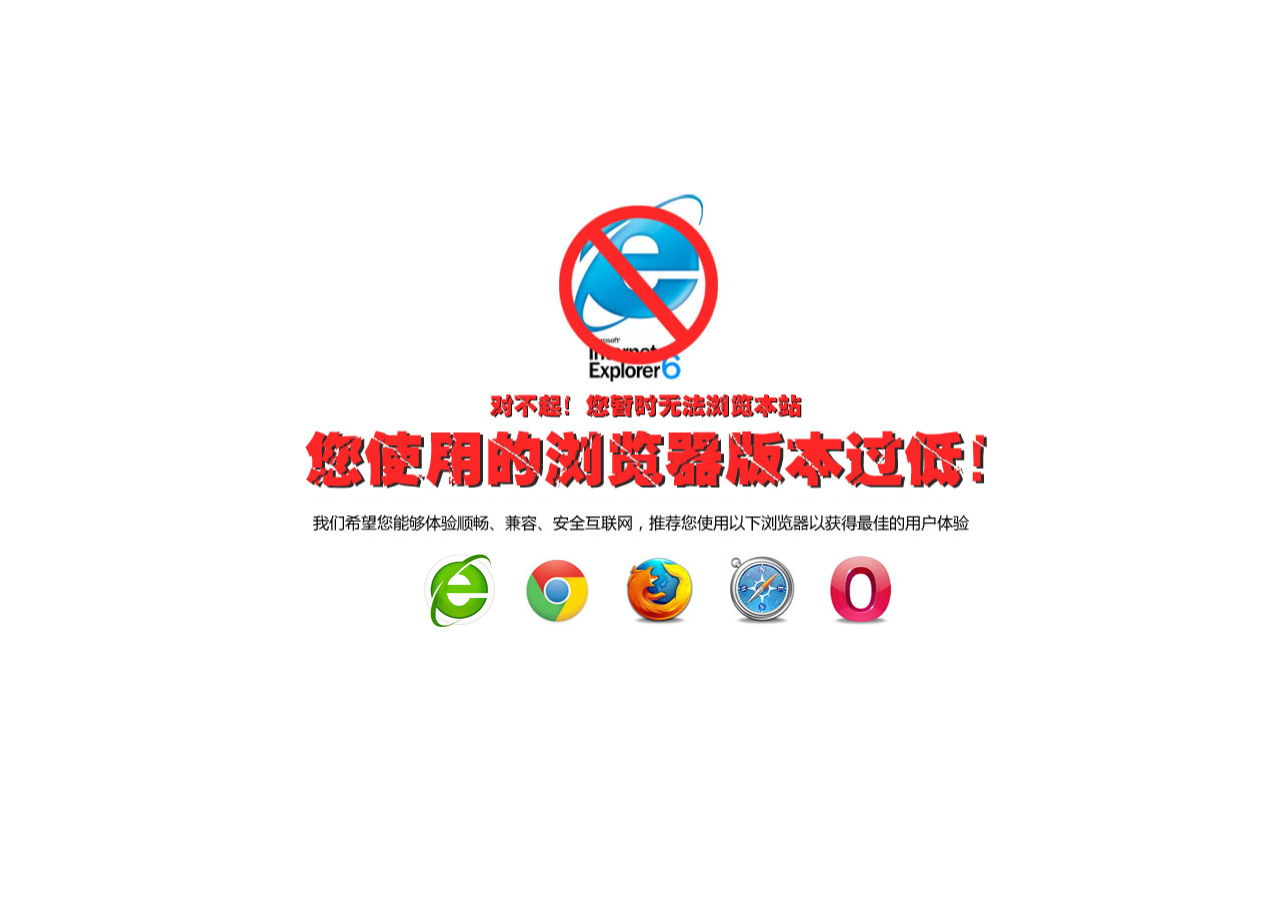
<file: plugns/killie/index.html>
<!--
 * Let's Kill IE6 插件
 * @author Carlos <anzhengchao@gmail.com>
 * @link   http://overtrue.me
 * @version 2.2
-->
<!DOCTYPE html PUBLIC "-//W3C//DTD XHTML 1.0 Transitional//EN" "http://www.w3.org/TR/xhtml1/DTD/xhtml1-transitional.dtd">
<html xmlns="http://www.w3.org/1999/xhtml">
<head>
    <meta http-equiv="content-type" content="text/html; charset=utf-8">
    <title>不支持的浏览器</title>
</head>
<body>


<style>
body {
	background:#fff !important;
}
#lets-kill-ie6-wrapper {
	position:fixed;
	height:100%;
	height:100%;
	top:0;
	left:0;
	right:0;
	bottom:0;
	z-index:99999999;
	background:#fff;
}
#lets-kill-ie6,#lets-kill-ie6 * {
	margin:0;
	padding:0;
}
#lets-kill-ie6 {
	height:450px;
	width:702px;
	position:absolute;
	left:50%;
	margin-left:-351px;
	top:50%;
	margin-top:-265px
}
#lets-kill-ie6 div.lets-kill-ie6-top {
	background:#fff url(img/top.jpg) center center no-repeat;
	height:360px;
	clear:both
}
#lets-kill-ie6 a.lets-kill-ie6-a {
	outline:0;
	float:left;
	border:1px solid #fff;
	display:inline-block;
	width:98px;
	height:87px;
	background-position:center center;
	background-repeat:no-repeat
}
#lets-kill-ie6 a.lets-kill-ie6-a:hover {
	border:1px solid #bebebe
}
#lets-kill-ie6 a.chrome {
	background-image:url(img/chrome.jpg)
}
#lets-kill-ie6 a.firefox {
	background-image:url(img/firefox.jpg)
}
#lets-kill-ie6 a.safari {
	background-image:url(img/safari.jpg)
}
#lets-kill-ie6 a.opera {
	background-image:url(img/opera.jpg)
}
#lets-kill-ie6 a.c360 {
	background-image:url(img/360.jpg)
}

#lets-kill-ie6 .lets-kill-ie6-links {
	height:100px;
	padding-left:120px;
}

</style>

<div id="lets-kill-ie6-wrapper">
	<div id="lets-kill-ie6">
		<div class="lets-kill-ie6-top">
		</div>
		<div class="lets-kill-ie6-links">
		    <a href="http://dl.360safe.com/netunion/20140425/360se+14478+n4a1de2568d.exe" target="_blank" class="lets-kill-ie6-a c360"
			title="360安全浏览器（chrome内核）">
			</a>
			<a href="http://www.google.cn/chrome/browser/" target="_blank" class="lets-kill-ie6-a chrome"
			title="谷歌Chrome浏览器">
			</a>
			<a href="http://www.firefox.com.cn/" target="_blank" class="lets-kill-ie6-a firefox"
			title="火狐浏览器">
			</a>
			<a href="http://support.apple.com/downloads/#internet" target="_blank"
			class="lets-kill-ie6-a safari" title="苹果Safari浏览器">
			</a>
			<a href="http://www.opera.com/" target="_blank" class="lets-kill-ie6-a opera"
			title="Opera浏览器">
			</a>
		</div>
	</div>
</div> 
</body>
</html>
</file>
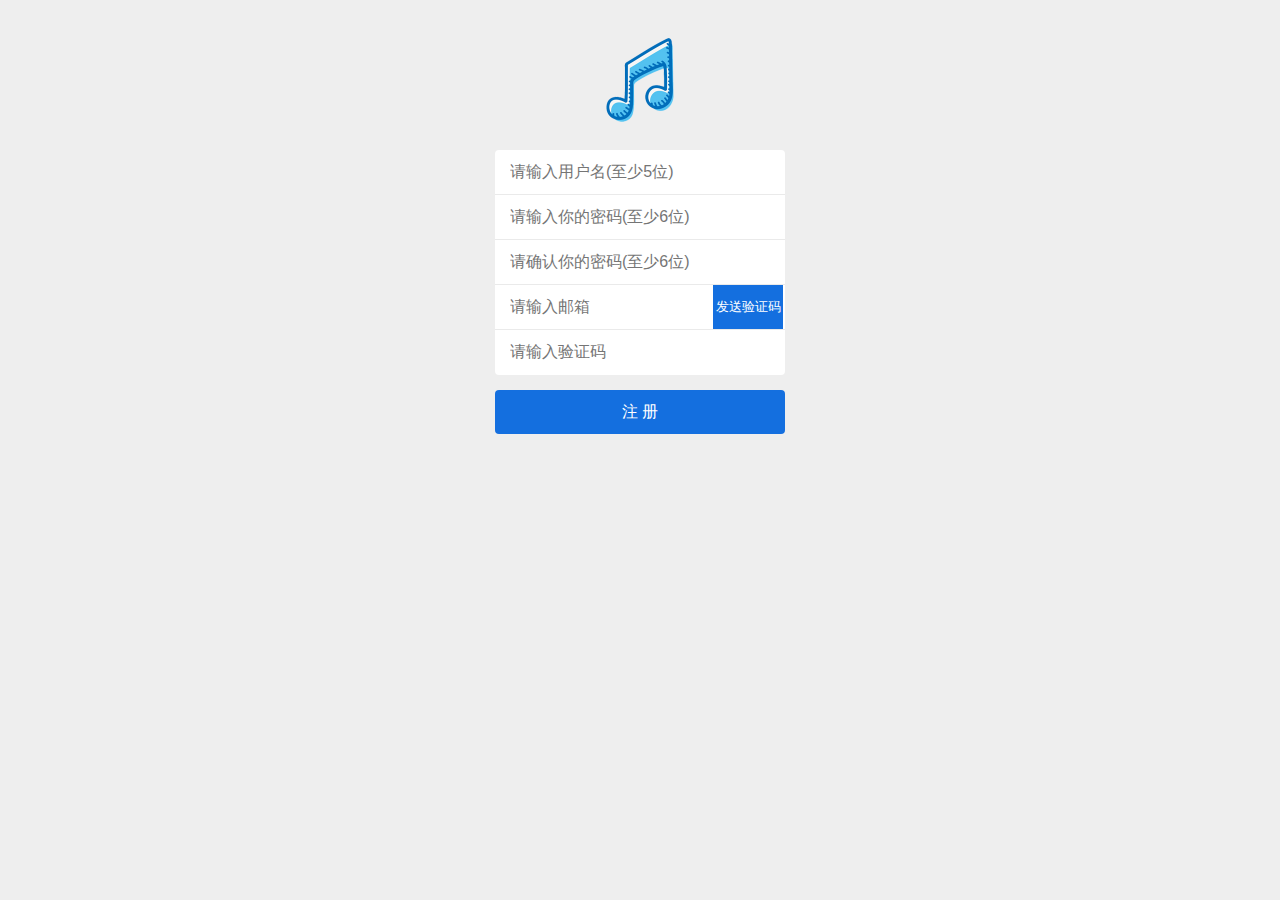
<file: register.html>
<!DOCTYPE html>
<html lang="zh">
<head>
    <meta charset="UTF-8">
    <meta http-equiv="X-UA-Compatible" content="IE=edge">
    <meta name="viewport" content="width=device-width, initial-scale=1, user-scalable=0">
    <meta name="renderer" content="webkit">
    <meta name="author" content="mengkun">
    <meta name="generator" content="KodCloud">
    <meta http-equiv="Cache-Control" content="no-siteapp">
    
    <!-- 强制移动设备以app模式打开页面(即在移动设备下全屏，仅支持部分浏览器) -->
    <meta name="apple-mobile-web-app-capable" content="yes">
    <meta name="apple-touch-fullscreen" content="yes">
    <meta name="apple-mobile-web-app-status-bar-style" content="black">
    <meta name="full-screen" content="yes"><!--UC强制全屏-->
    <meta name="browsermode" content="application"><!--UC应用模式-->
    <meta name="x5-fullscreen" content="true"><!--QQ强制全屏-->
    <meta name="x5-page-mode" content="app"><!--QQ应用模式-->
    <title>注册</title>
    <link rel="stylesheet" href="css/regstyle.css">
    <script src="js/jquery.min.js"></script>
    <!-- layer弹窗插件 -->
    <script src="plugns/layer/layer.js"></script>
</head>
<body>
    <div class="content">
        <div class="login">
            <div class="logo"></div>
            <div id="web_login">
                <div id="error_tips" style="display: none">
                    <div id="error_tips_content">
                        <span id="error_icon"></span>
                        <span id="error_message"></span>
                    </div>
                </div>
                <form action="users/registerpost" method="POST" id="form1" name="form1" >
                    <ul class="glist">
                        <li class="gu">
                            <input id="u" class="inputstyle" name="username" autocomplete="off" placeholder="请输入用户名(至少5位)">
                        </li>
                        <li class="gu">
                            <input id="p1" class="inputstyle" maxlength="16" type="password" name="password1" autocorrect="off" placeholder="请输入你的密码(至少6位)">
                        </li>
                        <li class="gu">
                            <input id="p2" class="inputstyle" maxlength="16" type="password" name="password2" autocorrect="off" placeholder="请确认你的密码(至少6位)">
                        </li>
                        <li class="gu">
                            <input id="p3" class="inputstyle" maxlength="32" name="mail" autocorrect="off" placeholder="请输入邮箱" >
                            <button id="verbtn" type="button" onclick="getmailcode()"/>发送验证码</button>
                        </li>
                        <li class="gp">
                            <input id="p4" class="inputstyle" maxlength="16" name="code" autocorrect="off" placeholder="请输入验证码">
                        </li>
                        <div style="clear: both;"></div>
                    </ul>
                    <input id="go" type="button" value="注 册" onclick="checkForm()">
                </form>
            </div>
        </div>
</body>
<script>
    var rem = {codestatus:true}
    var count = 59;
    var u = document.getElementById("u");
    var p1 = document.getElementById("p1");
    var p2 = document.getElementById("p2");
    var p3 = document.getElementById("p3");
    var p4 = document.getElementById("p4");
    var error = document.getElementById("error_tips");
    var errorMessage = document.getElementById("error_message");
    const BASEURL = "https://test-1g6doeyxd3781b9d-1300751866.ap-guangzhou.app.tcloudbase.com/api";
    function checkForm(){
        if(u.value=="")
        {
            return errortip("你还没有输入账号！");
        }else
        if(p1.value=="")
        {
            return errortip("你还没有输入密码！");
        }else
        if(p2.value=="")
        {
            return errortip("请再次确认密码！");
        }else
        if(!testemail(p3.value))
        {
            return errortip("邮箱格式不正确！");
        }else
        if(p4.value=="")
        {
            return errortip("请输入验证码！");
        }else
        if(u.value.length < 5)
        {
            u.value = '';
            return errortip("账号不能小于五位！");
        }else
        if(p1.value.length < 6)
        {
            p1.value = '';
            p2.value = '';
            return errortip("密码不能小于6位！");
        }else
        if(p1.value != p2.value)
        {
            p1.value = '';
            p2.value = '';
            return errortip("两次输入密码不一致！");
        }
        else{
            posttext();
            return true;
        }
    }
    //发送验证码
    function getmailcode(){
        if(!rem.codestatus){
            return;
        }
        if(!testemail(p3.value))
        {
            return errortip("邮箱格式不正确！");
        }
        isloading();    //加载中动画
        $.ajax({
            type: "POST", 
            url: BASEURL + '/users/getMailCode',
            data: {
                mail:p3.value
            },
            timeout: 15000,
            complete: function(XMLHttpRequest, textStatus) {
                closeload();    //关闭加载中动画
                rem.codestatus = false
            },
            success: function(jsonData){
                
                if(jsonData.code == 1){
                    //成功
                    layer.msg(jsonData.status);
                    return true;
                }else if(jsonData.code == 0){
                    layer.msg(jsonData.status);
                    return false;
                }
            }   //success
        });//ajax
        count = 60;
        loop();
    }

    //提交注册表单
    function posttext(){
        isloading();    //加载中动画
        $.ajax({
            type: "POST", 
            url: BASEURL + '/users/registerpost',
            data: {
                username:u.value,
                password1:p1.value,
                mail:p3.value,
                code:p4.value
            },
            timeout: 15000,
            complete: function(XMLHttpRequest, textStatus) {
                closeload();    //关闭加载中动画
            },
            success: function(jsonData){
                if(jsonData.code == 1){
                    //成功
                    layer.alert(jsonData.status,function(){
                        window.location.replace('https://music.gameclub.ltd') 
                    });
                    return true;
                }else if(jsonData.code == 0){
                    u.value = ''
                    p1.value = ''
                    p2.value = ''
                    p3.value = ''
                    p4.value = '';
                    return errortip(jsonData.status);
                }
            }   //success
        });//ajax
    }

    function loop(){
        if(count === 0){
            $('#verbtn').html("发送验证码")
            rem.codestatus = true
        }else{
            count--;
            $('#verbtn').html("重新发送(" + count + ")")
        }
        setTimeout(loop, 1000);
    }
    //加载圆圈动画
    function isloading(){
        rem.isload = layer.load(1, {
            shade: [0.1,'transparent'] //0.1透明度的白色背景
        });
    }
    //关闭加载圆圈动画
    function closeload(){
        layer.close(rem.isload);
        rem.isload = null;
    }
    //对电子邮件的验证
    function testemail(mail){
        var myreg = /^([a-zA-Z0-9]+[_|\_|\.]?)*[a-zA-Z0-9]+@([a-zA-Z0-9]+[_|\_|\.]?)*[a-zA-Z0-9]+\.[a-zA-Z]{2,3}$/;
        if(!myreg.test(mail))
        {
            return false;
        }else{
            return true;
        }
    }
    //弹出错误提示
    function errortip(text){
        errorMessage.innerHTML=text;
        error.style="display: block";
        setTimeout(back,2500);
        return false;
    }
    function back(){
        var error = document.getElementById("error_tips");
        error.style="display: none";
    }
</script>
</html>
</file>
<file: css/regstyle.css>
body {
    font-size: 18px;
    background: #eee;
    display: block;
}

body, html {
    height: 100%;
}

* {
    padding: 0;
    margin: 0;
    list-style: none;
    text-decoration: none;
}

meta {
    display: none;
}

.content {
    margin: 0 auto;
    width: 320px;
    height: 500px;
    position: relative;
}

.login {
    margin: 0 auto;
    padding-top: 30px;
}

.logo {
    background-image: url(../images/ptlogin-logo.png);
}

.logo {
    height: 100px;
    width: 244px;
    margin: 0 auto 20px;
    background-size: 244px 100px;
}

#error_tips {
    position: absolute;
    top: 0;
    z-index: 100;
    display: block;
    opacity: .95;
    width: 100%;
}

#error_tips #error_tips_content {
    position: relative;
    padding: 16px 0 24px 24px;
    border-radius: 5px;
    background-color: #525C5F;
    height: 28px;
}

#error_tips #error_tips_content #error_icon {
    background: url(../images/info@2x.png) no-repeat;
    background-size: 24px 24px;
}

#error_tips #error_tips_content #error_icon {
    position: absolute;
    top: 18px;
    display: inline-block;
    width: 24px;
    height: 24px;
    background: url(../images/info.png) no-repeat;
}

#error_tips #error_tips_content #error_message {
    display: inline-block;
    line-height: 28px;
    font-size: 14px;
    color: #fff;
    padding: 0 0 0 28px;
}

#web_login {
    width: 290px;
}

#switch, #vcode, #web_login {
    margin: 0 auto;
}

.glist {
    background: #fff;
    height: 225px;
    border-radius: 4px;
}

.gu {
    border-bottom: 1px solid #eaeaea;
}

.gu {
    position: relative;
}

.inputstyle {
    width: 273px;
    height: 44px;
    color: #000;
    border: none;
    background: 0 0;
    padding-left: 15px;
    font-size: 16px;
    -webkit-appearance: none;
}

.del_touch, .inputstyle {
    -webkit-tap-highlight-color: rgba(255,255,255,0);
}

input {
    text-rendering: auto;
    letter-spacing: normal;
    word-spacing: normal;
    text-transform: none;
    text-indent: 0px;
    text-shadow: none;
    display: inline-block;
    text-align: start;
    -webkit-rtl-ordering: logical;
    cursor: text;
    font: 400 13.3333px Arial;
    outline: 0px;
}

#go {
    width: 290px;
    height: 44px;
    line-height: 44px;
    background: #146fdf;
    border: none;
    border-radius: 4px;
    color: #fff;
    font-size: 16px;
    margin-top: 15px;
    display: block;
    text-align: center;
}

#switch {
    width: 290px;
    margin: 0 auto;
}

#switch #zc_feedback {
    width: 290px;
    position: relative;
    margin-top: 15px;
    overflow: hidden;
}

#switch #zc {
    float: right;
    margin-right: -10px;
}

#switch #forgetpwd, #switch #zc {
    color: #246183;
    line-height: 14px;
    font-size: 14px;
    padding: 15px 10px;
}

#switch #forgetpwd {
    float: left;
    margin-left: -10px;
}

#p3 {
    width: 203px;
}

#verbtn {
    width: 70px;
    height: 44px;
    background: #146fdf;
    border: none;
    color: #fff;
    text-align: center;
    position: absolute;
}
</file>
